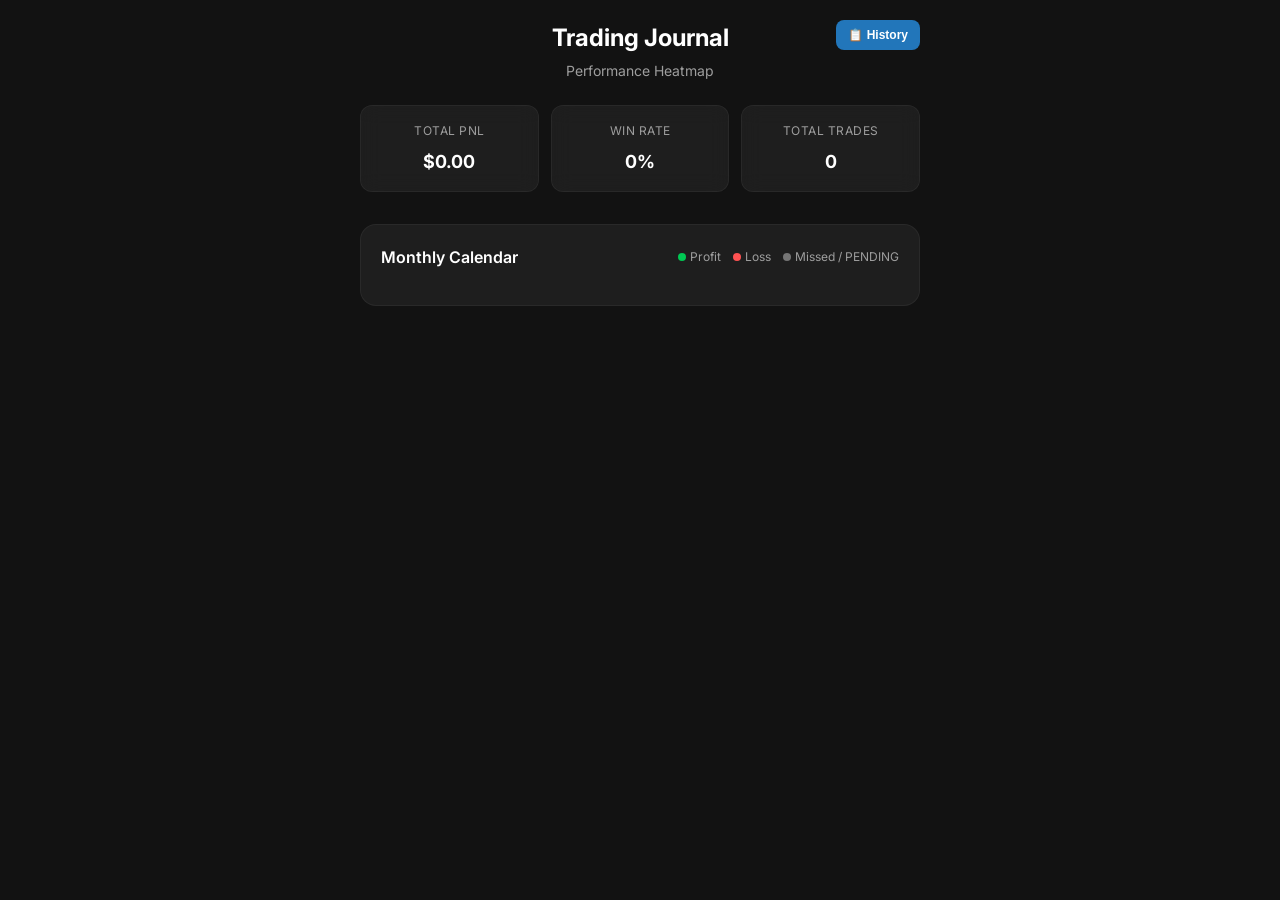
<file: webapp/index.html>
<!DOCTYPE html>
<html lang="en">
<head>
    <meta charset="UTF-8">
    <meta name="viewport" content="width=device-width, initial-scale=1.0">
    <title>Trading Journal PnL Grid</title>
    <!-- Use Telegram Web App API to integrate with Telegram theme colors -->
    <script src="https://telegram.org/js/telegram-web-app.js"></script>
    <link rel="stylesheet" href="style.css">
    <!-- Google Fonts for modern look -->
    <link href="https://fonts.googleapis.com/css2?family=Inter:wght@400;600;700&display=swap" rel="stylesheet">
</head>
<body>
    <div class="app-container">
        
        <header class="header">
            <h1 id="month-title">Trading Journal</h1>
            <p class="subtitle">Performance Heatmap</p>
            <button class="view-history-btn" onclick="window.location.href='/history.html'" title="View full trade history">
                📋 History
            </button>
        </header>

        <div class="stats-overview">
            <div class="stat-card">
                <span class="stat-label">Total PnL</span>
                <span class="stat-value" id="val-total-pnl">$0.00</span>
            </div>
            <div class="stat-card">
                <span class="stat-label">Win Rate</span>
                <span class="stat-value" id="val-win-rate">0%</span>
            </div>
            <div class="stat-card">
                <span class="stat-label">Total Trades</span>
                <span class="stat-value" id="val-total-trades">0</span>
            </div>
        </div>

        <section class="grid-section">
            <div class="grid-header">
                <h2>Monthly Calendar</h2>
                <span class="legend">
                    <span class="legend-item"><span class="dot green"></span> Profit</span>
                    <span class="legend-item"><span class="dot red"></span> Loss</span>
                    <span class="legend-item"><span class="dot gray"></span> Missed / PENDING</span>
                </span>
            </div>
            
            <div id="calendar-grid" class="calendar-grid">
                <!-- Javascript will populate days here -->
            </div>
        </section>

        <!-- Tooltip for hover/tap info -->
        <div id="tooltip" class="tooltip hidden"></div>

        <!-- AI Analysis Modal -->
        <div id="modal-overlay" class="modal-overlay">
            <div class="modal-content">
                <div class="modal-header">
                    <h2>AI Analysis</h2>
                    <button class="modal-close" onclick="closeAIModal()">&times;</button>
                </div>
                
                <div class="analysis-section">
                    <span class="analysis-label">Result</span>
                    <div class="analysis-row">
                        <strong>Status:</strong>
                        <span id="modal-result">-</span>
                    </div>
                </div>

                <div class="analysis-section">
                    <span class="analysis-label">Trade Details</span>
                    <div class="analysis-row">
                        <strong>RR:</strong>
                        <span id="modal-rr">-</span>
                    </div>
                    <div class="analysis-row">
                        <strong>PnL:</strong>
                        <span id="modal-pnl">-</span>
                    </div>
                    <div class="analysis-row">
                        <strong>Date:</strong>
                        <span id="modal-date">-</span>
                    </div>
                </div>

                <div class="analysis-section">
                    <span class="analysis-label">Gemini AI Analysis</span>
                    <div class="analysis-text" id="modal-analysis">Loading...</div>
                </div>
            </div>
        </div>

    </div>

    <script src="app.js"></script>
</body>
</html>
</file>
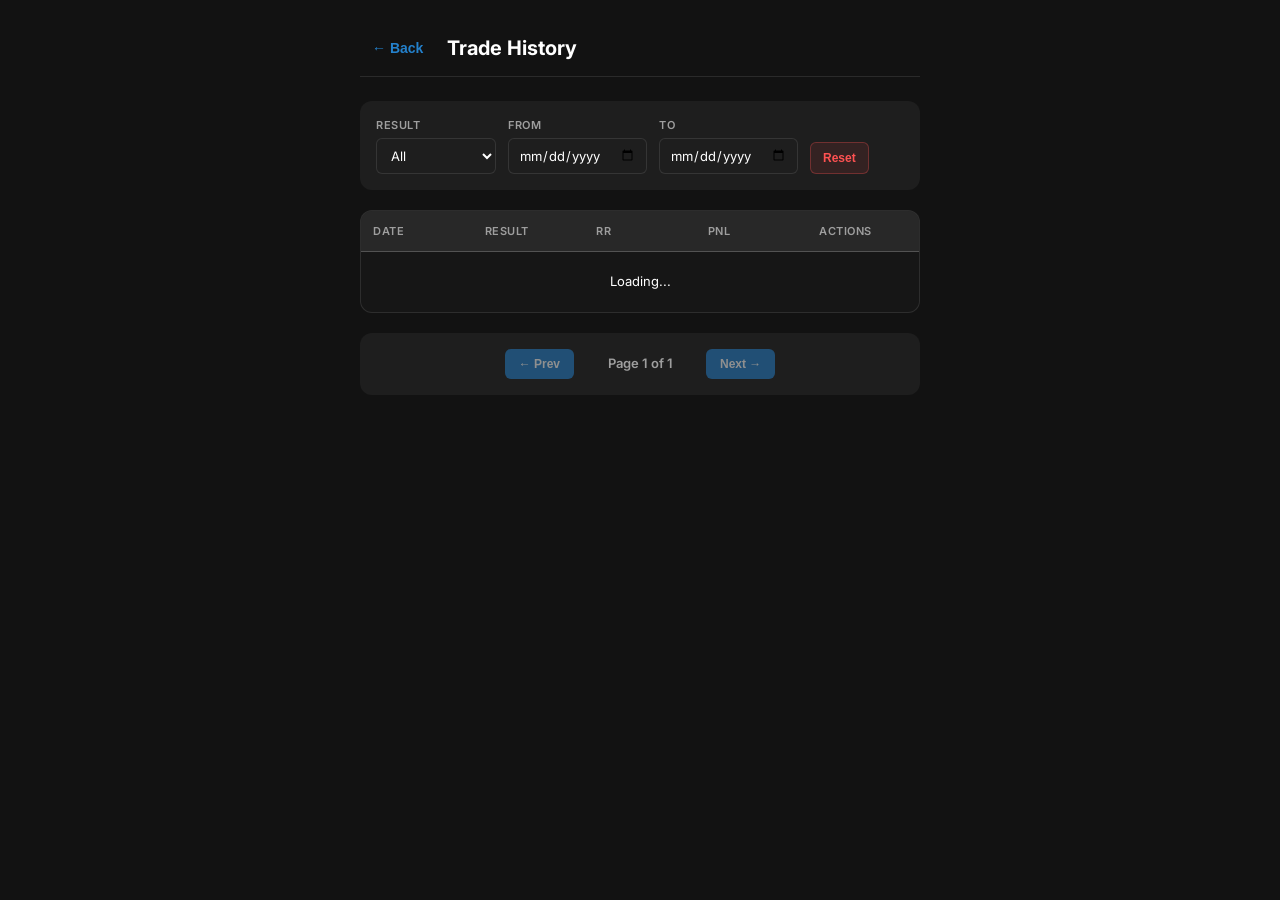
<file: webapp/history.html>
<!DOCTYPE html>
<html lang="en">
<head>
    <meta charset="UTF-8">
    <meta name="viewport" content="width=device-width, initial-scale=1.0">
    <title>Trade History</title>
    <script src="https://telegram.org/js/telegram-web-app.js"></script>
    <link rel="stylesheet" href="style.css">
    <link href="https://fonts.googleapis.com/css2?family=Inter:wght@400;600;700&display=swap" rel="stylesheet">
</head>
<body>
    <div class="app-container">
        <!-- Header -->
        <div class="history-header">
            <button class="back-btn" onclick="goToDashboard()">← Back</button>
            <h1>Trade History</h1>
        </div>

        <!-- Filters Section -->
        <div class="filters-section">
            <div class="filter-group">
                <label for="filter-result">Result</label>
                <select id="filter-result" onchange="applyFilters()">
                    <option value="">All</option>
                    <option value="WIN">✅ Win</option>
                    <option value="LOSS">❌ Loss</option>
                    <option value="MISSED">⏩ Missed</option>
                </select>
            </div>

            <div class="filter-group">
                <label for="filter-start-date">From</label>
                <input type="date" id="filter-start-date" onchange="applyFilters()">
            </div>

            <div class="filter-group">
                <label for="filter-end-date">To</label>
                <input type="date" id="filter-end-date" onchange="applyFilters()">
            </div>

            <button class="reset-btn" onclick="resetFilters()">Reset</button>
        </div>

        <!-- Table Section -->
        <div class="table-section">
            <table class="history-table">
                <thead>
                    <tr>
                        <th>Date</th>
                        <th>Result</th>
                        <th>RR</th>
                        <th>PnL</th>
                        <th>Actions</th>
                    </tr>
                </thead>
                <tbody id="trades-tbody">
                    <tr class="loading-row">
                        <td colspan="5" style="text-align: center; padding: 20px;">Loading...</td>
                    </tr>
                </tbody>
            </table>
        </div>

        <!-- Pagination Section -->
        <div class="pagination-section">
            <button id="prev-btn" class="pag-btn" onclick="prevPage()" disabled>← Prev</button>
            <span id="page-info">Page 1 of 1</span>
            <button id="next-btn" class="pag-btn" onclick="nextPage()" disabled>Next →</button>
        </div>
    </div>

    <!-- Report Modal -->
    <div id="report-overlay">
        <div id="report-modal">
            <div class="report-header">
                <h2>Report Issue</h2>
                <button class="report-close" onclick="closeReportModal()">&times;</button>
            </div>
            
            <div class="form-group">
                <label class="form-label">Trade ID</label>
                <div class="trade-id-display" id="report-trade-id">-</div>
            </div>

            <div class="form-group">
                <label class="form-label" for="report-reason">Issue Category</label>
                <select id="report-reason" class="report-select">
                    <option value="">-- Select reason --</option>
                    <option value="ANALYSIS_ERROR">❌ AI Analysis ผิด</option>
                    <option value="DATA_ERROR">❌ ข้อมูลผิด</option>
                    <option value="BUG">🐛 Bug ระบบ</option>
                    <option value="OTHER">📝 อื่นๆ</option>
                </select>
            </div>

            <div class="form-group">
                <label class="form-label" for="report-details">Details (Optional)</label>
                <textarea id="report-details" class="report-textarea" placeholder="Describe the issue..."></textarea>
            </div>

            <button onclick="submitReport()" class="report-submit-btn">Submit Report</button>
        </div>
    </div>

    <!-- AI Analysis Modal (reuse from index.html) -->
    <div id="modal-overlay" class="modal-overlay">
        <div class="modal-content">
            <div class="modal-header">
                <h2>AI Analysis</h2>
                <button class="modal-close" onclick="closeAIModal()">&times;</button>
            </div>
            
            <div class="analysis-section">
                <span class="analysis-label">Result</span>
                <div class="analysis-row">
                    <strong>Status:</strong>
                    <span id="modal-result">-</span>
                </div>
            </div>

            <div class="analysis-section">
                <span class="analysis-label">Trade Details</span>
                <div class="analysis-row">
                    <strong>RR:</strong>
                    <span id="modal-rr">-</span>
                </div>
                <div class="analysis-row">
                    <strong>PnL:</strong>
                    <span id="modal-pnl">-</span>
                </div>
                <div class="analysis-row">
                    <strong>Date:</strong>
                    <span id="modal-date">-</span>
                </div>
            </div>

            <div class="analysis-section">
                <span class="analysis-label">Gemini AI Analysis</span>
                <div class="analysis-text" id="modal-analysis">Loading...</div>
            </div>
        </div>
    </div>

    <script src="history.js"></script>
</body>
</html>
</file>
<file: webapp/style.css>
/* style.css - Modern Dark Theme / Glassmorphism */
:root {
    --bg-color: var(--tg-theme-bg-color, #121212);
    --text-color: var(--tg-theme-text-color, #ffffff);
    --hint-color: var(--tg-theme-hint-color, #9e9e9e);
    --button-color: var(--tg-theme-button-color, #2481cc);
    --secondary-bg: var(--tg-theme-secondary-bg-color, #1e1e1e);
    
    --win-color: #00c853;
    --win-bg: rgba(0, 200, 83, 0.15);
    
    --loss-color: #ff5252;
    --loss-bg: rgba(255, 82, 82, 0.15);
    
    --miss-color: #757575;
    --miss-bg: rgba(117, 117, 117, 0.15);
    
    --card-bg: rgba(255, 255, 255, 0.05);
}

* {
    box-sizing: border-box;
    margin: 0;
    padding: 0;
}

body {
    font-family: 'Inter', -apple-system, sans-serif;
    background-color: var(--bg-color);
    color: var(--text-color);
    line-height: 1.5;
    /* Prevent text selection to feel like native app */
    user-select: none;
    -webkit-user-select: none;
    overflow-x: hidden;
}

.app-container {
    padding: 20px;
    max-width: 600px;
    margin: 0 auto;
}

.header {
    text-align: center;
    margin-bottom: 24px;
    position: relative;
}

.header h1 {
    font-size: 24px;
    font-weight: 700;
}

.subtitle {
    font-size: 14px;
    color: var(--hint-color);
    margin-top: 4px;
}

.view-history-btn {
    position: absolute;
    top: 0;
    right: 0;
    background: rgba(36, 129, 204, 0.9);
    border: none;
    color: #fff;
    padding: 8px 12px;
    border-radius: 8px;
    font-size: 12px;
    font-weight: 600;
    cursor: pointer;
    transition: all 0.2s;
}

.view-history-btn:active {
    transform: scale(0.95);
    background: rgba(36, 129, 204, 1);
}

/* Stats Overview Cards */
.stats-overview {
    display: flex;
    justify-content: space-between;
    gap: 12px;
    margin-bottom: 32px;
}

.stat-card {
    flex: 1;
    background: var(--card-bg);
    border-radius: 12px;
    padding: 16px;
    text-align: center;
    border: 1px solid rgba(255,255,255,0.05);
    backdrop-filter: blur(10px);
}

.stat-label {
    display: block;
    font-size: 12px;
    color: var(--hint-color);
    margin-bottom: 8px;
    text-transform: uppercase;
    letter-spacing: 0.5px;
}

.stat-value {
    display: block;
    font-size: 18px;
    font-weight: 700;
}

/* Calendar Grid */
.grid-section {
    background: var(--card-bg);
    border-radius: 16px;
    padding: 20px;
    border: 1px solid rgba(255,255,255,0.05);
}

.grid-header {
    display: flex;
    justify-content: space-between;
    align-items: center;
    margin-bottom: 16px;
}

.grid-header h2 {
    font-size: 16px;
    font-weight: 600;
}

.legend {
    display: flex;
    gap: 12px;
    font-size: 12px;
    color: var(--hint-color);
}

.legend-item {
    display: flex;
    align-items: center;
    gap: 4px;
}

.dot {
    width: 8px;
    height: 8px;
    border-radius: 50%;
}
.dot.green { background-color: var(--win-color); }
.dot.red { background-color: var(--loss-color); }
.dot.gray { background-color: var(--miss-color); }

.calendar-grid {
    display: grid;
    /* Responsive auto-fit columns for days */
    grid-template-columns: repeat(auto-fill, minmax(40px, 1fr));
    gap: 8px;
}

.day-cell {
    aspect-ratio: 1;
    border-radius: 8px;
    display: flex;
    flex-direction: column;
    justify-content: center;
    align-items: center;
    background-color: var(--secondary-bg);
    cursor: pointer;
    transition: transform 0.1s;
    border: 1px solid rgba(255,255,255,0.05);
}

.day-cell:active {
    transform: scale(0.95);
}

.day-cell.win {
    background-color: var(--win-bg);
    border-color: rgba(0, 200, 83, 0.3);
}

.day-cell.loss {
    background-color: var(--loss-bg);
    border-color: rgba(255, 82, 82, 0.3);
}

.day-cell.miss {
    background-color: var(--miss-bg);
}

.day-date {
    font-size: 12px;
    font-weight: 600;
    margin-bottom: 2px;
}

.day-pnl {
    font-size: 10px;
    color: var(--win-color);
}
.day-cell.loss .day-pnl {
    color: var(--loss-color);
}
.day-cell.miss .day-pnl {
    color: var(--hint-color);
}

/* AI Button */
.ai-button {
    background: rgba(36, 129, 204, 0.8);
    border: none;
    border-radius: 6px;
    color: #fff;
    font-size: 12px;
    padding: 4px 6px;
    cursor: pointer;
    transition: all 0.2s;
    font-weight: 600;
    backdrop-filter: blur(4px);
}

.ai-button:active {
    transform: scale(0.9);
    background: rgba(36, 129, 204, 1);
}

/* ─────────────────────────────────────────────────────────────────────────── */
/* HISTORY PAGE STYLES */
/* ─────────────────────────────────────────────────────────────────────────── */

.history-header {
    display: flex;
    align-items: center;
    gap: 12px;
    margin-bottom: 24px;
    padding: 12px 0;
    border-bottom: 1px solid rgba(255, 255, 255, 0.1);
}

.back-btn {
    background: transparent;
    border: none;
    color: var(--button-color);
    font-size: 14px;
    font-weight: 600;
    cursor: pointer;
    padding: 8px 12px;
    border-radius: 6px;
    transition: all 0.2s;
}

.back-btn:active {
    transform: scale(0.95);
    background: rgba(36, 129, 204, 0.2);
}

.history-header h1 {
    flex: 1;
    font-size: 20px;
    font-weight: 700;
    margin: 0;
}

/* Filters Section */
.filters-section {
    display: flex;
    gap: 12px;
    margin-bottom: 20px;
    padding: 16px;
    background: rgba(255, 255, 255, 0.05);
    border-radius: 12px;
    flex-wrap: wrap;
}

.filter-group {
    display: flex;
    flex-direction: column;
    gap: 4px;
    flex: 0 1 auto;
    min-width: 120px;
}

.filter-group label {
    font-size: 11px;
    color: var(--hint-color);
    text-transform: uppercase;
    letter-spacing: 0.5px;
    font-weight: 600;
}

.filter-group select,
.filter-group input[type="date"] {
    background: var(--secondary-bg);
    border: 1px solid rgba(255, 255, 255, 0.1);
    color: var(--text-color);
    padding: 8px 10px;
    border-radius: 6px;
    font-size: 13px;
    font-family: inherit;
}

.filter-group select:focus,
.filter-group input[type="date"]:focus {
    outline: none;
    border-color: var(--button-color);
    box-shadow: 0 0 0 2px rgba(36, 129, 204, 0.2);
}

.reset-btn {
    align-self: flex-end;
    background: rgba(255, 82, 82, 0.1);
    border: 1px solid rgba(255, 82, 82, 0.3);
    color: var(--loss-color);
    padding: 8px 12px;
    border-radius: 6px;
    font-size: 12px;
    font-weight: 600;
    cursor: pointer;
    transition: all 0.2s;
}

.reset-btn:active {
    background: rgba(255, 82, 82, 0.2);
}

/* Table Section */
.table-section {
    margin-bottom: 20px;
    border-radius: 12px;
    overflow: hidden;
    border: 1px solid rgba(255, 255, 255, 0.1);
    background: rgba(255, 255, 255, 0.02);
}

.history-table {
    width: 100%;
    border-collapse: collapse;
    font-size: 13px;
}

.history-table thead {
    background: rgba(255, 255, 255, 0.08);
    border-bottom: 1px solid rgba(255, 255, 255, 0.1);
}

.history-table th {
    padding: 12px;
    text-align: left;
    font-weight: 600;
    color: var(--hint-color);
    text-transform: uppercase;
    letter-spacing: 0.5px;
    font-size: 11px;
}

.history-table tbody {
    display: block;
    max-height: 50vh;
    overflow-y: auto;
}

.history-table thead tr {
    display: table;
    width: 100%;
    table-layout: fixed;
}

.trade-row {
    display: table;
    width: 100%;
    table-layout: fixed;
    border-bottom: 1px solid rgba(255, 255, 255, 0.05);
    transition: background 0.1s;
}

.trade-row:hover {
    background: rgba(255, 255, 255, 0.03);
}

.history-table td {
    padding: 12px;
    border: none;
}

.col-date {
    width: 15%;
}

.date-display {
    font-weight: 600;
}

.time-display {
    font-size: 11px;
    color: var(--hint-color);
}

.col-result {
    width: 25%;
    font-weight: 500;
}

.col-rr {
    width: 15%;
    text-align: center;
}

.col-pnl {
    width: 20%;
    text-align: right;
    font-weight: 600;
}

.pnl-positive {
    color: var(--win-color);
}

.pnl-negative {
    color: var(--loss-color);
}

.col-action {
    width: 10%;
    text-align: center;
}

.action-btn {
    background: rgba(36, 129, 204, 0.8);
    border: none;
    border-radius: 6px;
    color: #fff;
    font-size: 14px;
    padding: 6px 8px;
    cursor: pointer;
    transition: all 0.2s;
    backdrop-filter: blur(4px);
}

.action-btn:active {
    transform: scale(0.9);
    background: rgba(36, 129, 204, 1);
}

.loading-row {
    display: table;
    width: 100%;
    table-layout: fixed;
}

/* Pagination Section */
.pagination-section {
    display: flex;
    justify-content: center;
    align-items: center;
    gap: 16px;
    padding: 16px;
    background: rgba(255, 255, 255, 0.05);
    border-radius: 12px;
    margin-top: 20px;
}

#page-info {
    font-size: 13px;
    font-weight: 600;
    color: var(--hint-color);
    min-width: 100px;
    text-align: center;
}

.pag-btn {
    background: var(--button-color);
    border: none;
    color: #fff;
    padding: 8px 14px;
    border-radius: 6px;
    font-size: 12px;
    font-weight: 600;
    cursor: pointer;
    transition: all 0.2s;
}

.pag-btn:active:not(:disabled) {
    transform: scale(0.95);
}

.pag-btn:disabled {
    opacity: 0.5;
    cursor: not-allowed;
}

/* Tooltip */
.tooltip {
    position: absolute;
    background: rgba(0, 0, 0, 0.85);
    color: #fff;
    padding: 8px 12px;
    border-radius: 8px;
    font-size: 12px;
    pointer-events: none;
    z-index: 1000;
    backdrop-filter: blur(4px);
    transition: opacity 0.2s;
}
.tooltip.hidden {
    opacity: 0;
}

/* AI Analysis Modal */
.modal-overlay {
    position: fixed;
    top: 0;
    left: 0;
    right: 0;
    bottom: 0;
    background: rgba(0, 0, 0, 0.6);
    display: flex;
    align-items: flex-end;
    z-index: 2000;
    opacity: 0;
    pointer-events: none;
    transition: opacity 0.3s ease;
}

.modal-overlay.active {
    opacity: 1;
    pointer-events: auto;
}

.modal-content {
    background: var(--secondary-bg);
    width: 100%;
    max-height: 70vh;
    border-radius: 24px 24px 0 0;
    padding: 24px;
    overflow-y: auto;
    box-shadow: 0 -4px 16px rgba(0, 0, 0, 0.3);
    animation: slideUp 0.3s ease;
}

@keyframes slideUp {
    from {
        transform: translateY(100%);
        opacity: 0;
    }
    to {
        transform: translateY(0);
        opacity: 1;
    }
}

.modal-header {
    display: flex;
    justify-content: space-between;
    align-items: center;
    margin-bottom: 20px;
    padding-bottom: 16px;
    border-bottom: 1px solid rgba(255, 255, 255, 0.1);
}

.modal-header h2 {
    font-size: 18px;
    font-weight: 700;
    margin: 0;
}

.modal-close {
    background: none;
    border: none;
    color: var(--text-color);
    font-size: 24px;
    cursor: pointer;
    padding: 0;
    width: 32px;
    height: 32px;
    display: flex;
    align-items: center;
    justify-content: center;
    transition: transform 0.2s;
}

.modal-close:active {
    transform: scale(0.9);
}

.analysis-section {
    margin-bottom: 20px;
}

.analysis-label {
    font-size: 12px;
    color: var(--hint-color);
    text-transform: uppercase;
    letter-spacing: 0.5px;
    margin-bottom: 8px;
    display: block;
}

.analysis-text {
    background: rgba(255, 255, 255, 0.05);
    border-left: 3px solid var(--button-color);
    padding: 12px;
    border-radius: 8px;
    font-size: 14px;
    line-height: 1.6;
    word-wrap: break-word;
    white-space: pre-wrap;
}

.analysis-row {
    display: flex;
    justify-content: space-between;
    gap: 12px;
    margin-bottom: 12px;
    padding: 12px;
    background: rgba(255, 255, 255, 0.05);
    border-radius: 8px;
}

.analysis-row strong {
    flex: 0 0 auto;
    color: var(--hint-color);
}

.analysis-row span {
    text-align: right;
    flex: 1;
}

/* Flag Button */
.flag-btn {
    background: rgba(255, 82, 82, 0.8);
    border: none;
    border-radius: 6px;
    color: #fff;
    font-size: 14px;
    padding: 6px 8px;
    cursor: pointer;
    transition: all 0.2s;
    backdrop-filter: blur(4px);
    margin-left: 4px;
}

.flag-btn:active {
    transform: scale(1.15) rotate(15deg);
    background: rgba(255, 82, 82, 1);
}

/* Report Modal */
#report-overlay {
    position: fixed;
    top: 0;
    left: 0;
    right: 0;
    bottom: 0;
    background: rgba(0, 0, 0, 0.6);
    display: flex;
    align-items: flex-end;
    z-index: 2000;
    opacity: 0;
    pointer-events: none;
    transition: opacity 0.3s ease;
}

#report-overlay.active {
    opacity: 1;
    pointer-events: auto;
}

#report-modal {
    background: var(--secondary-bg);
    width: 100%;
    max-height: 70vh;
    border-radius: 24px 24px 0 0;
    padding: 24px;
    overflow-y: auto;
    box-shadow: 0 -4px 16px rgba(0, 0, 0, 0.3);
    animation: slideUp 0.3s ease;
}

.report-header {
    display: flex;
    justify-content: space-between;
    align-items: center;
    margin-bottom: 20px;
    padding-bottom: 16px;
    border-bottom: 1px solid rgba(255, 255, 255, 0.1);
}

.report-header h2 {
    font-size: 18px;
    font-weight: 700;
    margin: 0;
}

.report-close {
    background: none;
    border: none;
    color: var(--text-color);
    font-size: 24px;
    cursor: pointer;
    padding: 0;
    width: 32px;
    height: 32px;
    display: flex;
    align-items: center;
    justify-content: center;
    transition: transform 0.2s;
}

.report-close:active {
    transform: scale(0.9);
}

.report-form {
    display: flex;
    flex-direction: column;
    gap: 16px;
}

.form-group {
    display: flex;
    flex-direction: column;
    gap: 6px;
}

.form-label {
    font-size: 12px;
    color: var(--hint-color);
    text-transform: uppercase;
    letter-spacing: 0.5px;
    font-weight: 600;
}

.trade-id-display {
    background: rgba(255, 255, 255, 0.05);
    padding: 10px 12px;
    border-radius: 6px;
    font-family: monospace;
    font-size: 13px;
    font-weight: 600;
}

.report-select {
    background: var(--secondary-bg);
    border: 1px solid rgba(255, 255, 255, 0.1);
    color: var(--text-color);
    padding: 10px 12px;
    border-radius: 8px;
    font-size: 13px;
    font-family: inherit;
    cursor: pointer;
    transition: all 0.2s;
}

.report-select:focus {
    outline: none;
    border-color: var(--button-color);
    box-shadow: 0 0 0 2px rgba(36, 129, 204, 0.2);
}

.report-select option {
    background: var(--secondary-bg);
    color: var(--text-color);
}

.report-textarea {
    background: var(--secondary-bg);
    border: 1px solid rgba(255, 255, 255, 0.1);
    color: var(--text-color);
    padding: 12px;
    border-radius: 8px;
    font-size: 13px;
    font-family: inherit;
    resize: vertical;
    min-height: 100px;
    transition: all 0.2s;
}

.report-textarea:focus {
    outline: none;
    border-color: var(--button-color);
    box-shadow: 0 0 0 2px rgba(36, 129, 204, 0.2);
}

.report-textarea::placeholder {
    color: var(--hint-color);
}

.report-submit-btn {
    background: var(--win-color);
    border: none;
    color: #fff;
    padding: 12px 16px;
    border-radius: 8px;
    font-size: 14px;
    font-weight: 600;
    cursor: pointer;
    transition: all 0.2s;
    margin-top: 8px;
}

.report-submit-btn:active {
    transform: scale(0.98);
    background: #00a844;
}

.report-submit-btn:disabled {
    opacity: 0.5;
    cursor: not-allowed;
}
</file>
